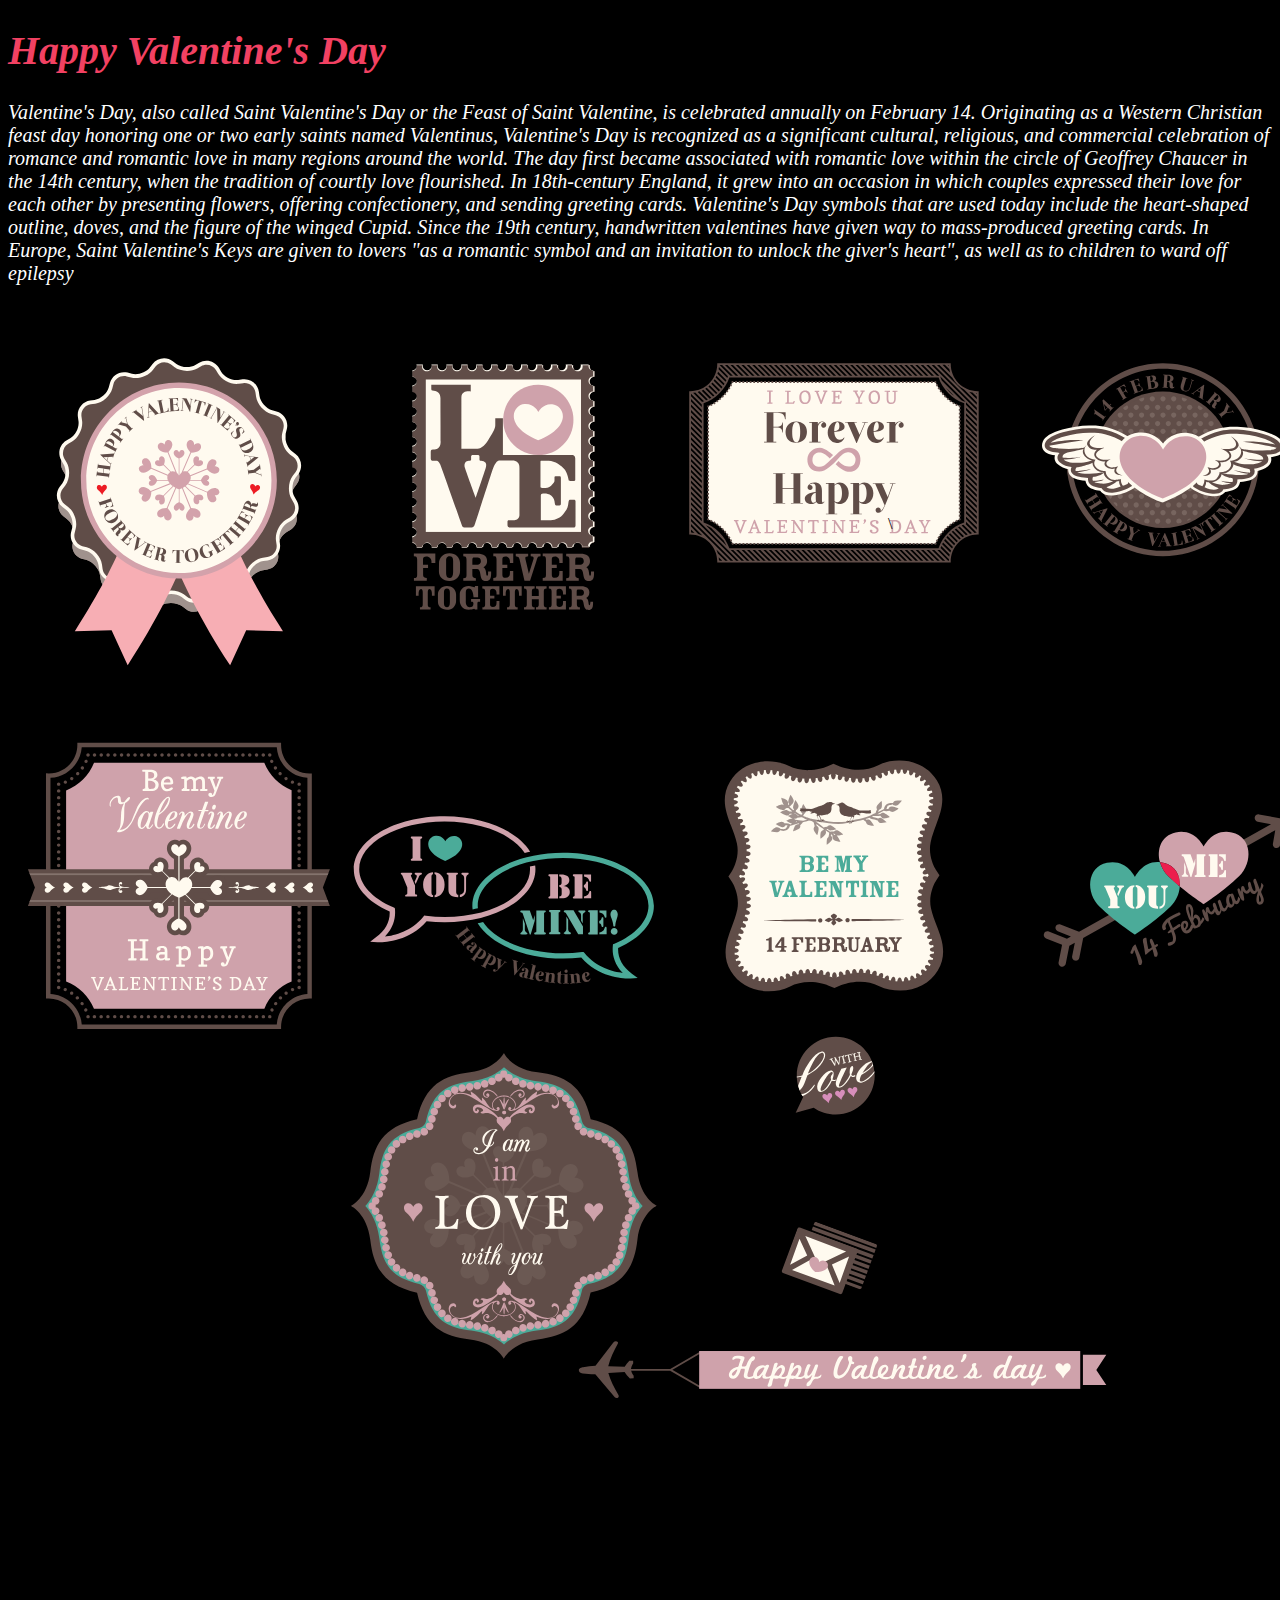
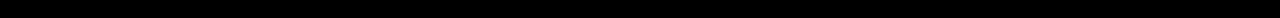
<file: index.html>
<!DOCTYPE html>
<html lang="en" dir="ltr">
  <head>
    <meta charset="utf-8">
    <title>SVG Project</title>
    <link rel="stylesheet" href="css/main.css" media="screen">
    <link rel="stylesheet" href="js/main.js" media="screen">
  </head>
  <body>

    <h1 class="Info">Happy Valentine's Day </h1>
    <p>Valentine's Day, also called Saint Valentine's Day or the Feast of Saint Valentine, is celebrated annually on February 14. Originating as a Western Christian feast day honoring one or two early saints named Valentinus, Valentine's Day is recognized as a significant cultural, religious, and commercial celebration of romance and romantic love in many regions around the world.
    The day first became associated with romantic love within the circle of Geoffrey Chaucer in the 14th century, when the tradition of courtly love flourished. In 18th-century England, it grew into an occasion in which couples expressed their love for each other by presenting flowers, offering confectionery, and sending greeting cards. Valentine's Day symbols that are used today include the heart-shaped outline, doves, and the figure of the winged Cupid. Since the 19th century, handwritten valentines have given way to mass-produced greeting cards. In Europe, Saint Valentine's Keys are given to lovers "as a romantic symbol and an invitation to unlock the giver's heart", as well as to children to ward off epilepsy </p>

    <main class="wrap">

    <div class="wrap-img">
      <object data="images/character1.svg" width="550px" id="img1"></object>
    </div>

    <div class="wrap_02">
      <object data="images/character2.svg" width="550px" id="img2"></object>
    </div>

    <div class="wrap_03">
      <object data="images/character3.svg" width="550px" id="img3"></object>
    </div>


    <div class="wrap_04">
      <object data="images/character4.svg" width="550px" id="img4"></object>
    </div>
    <div class="wrap_05">
      <object data="images/character5.svg" width="550px" id="img5"></object>
    </div>


    <div class="wrap_06">
      <object data="images/character6.svg" width="550px" id="img6"></object>
    </div>


    <div class="wrap_07">
      <object data="images/character7.svg" width="550px" id="img7"></object>
    </div>


    <div class="wrap_08">\
      <object data="images/character8.svg" width="550px" id="img8"></object>
    </div>


    <div class="wrap_09">
      <object data="images/character9.svg" width="550px" id="img9"></object>
    </div>

    <div class="wrap_10">
      <object data="images/character10.svg" width="550px" id="img10"></object>
    </div>


    </div>
    </main>
  </body>
</html>
</file>
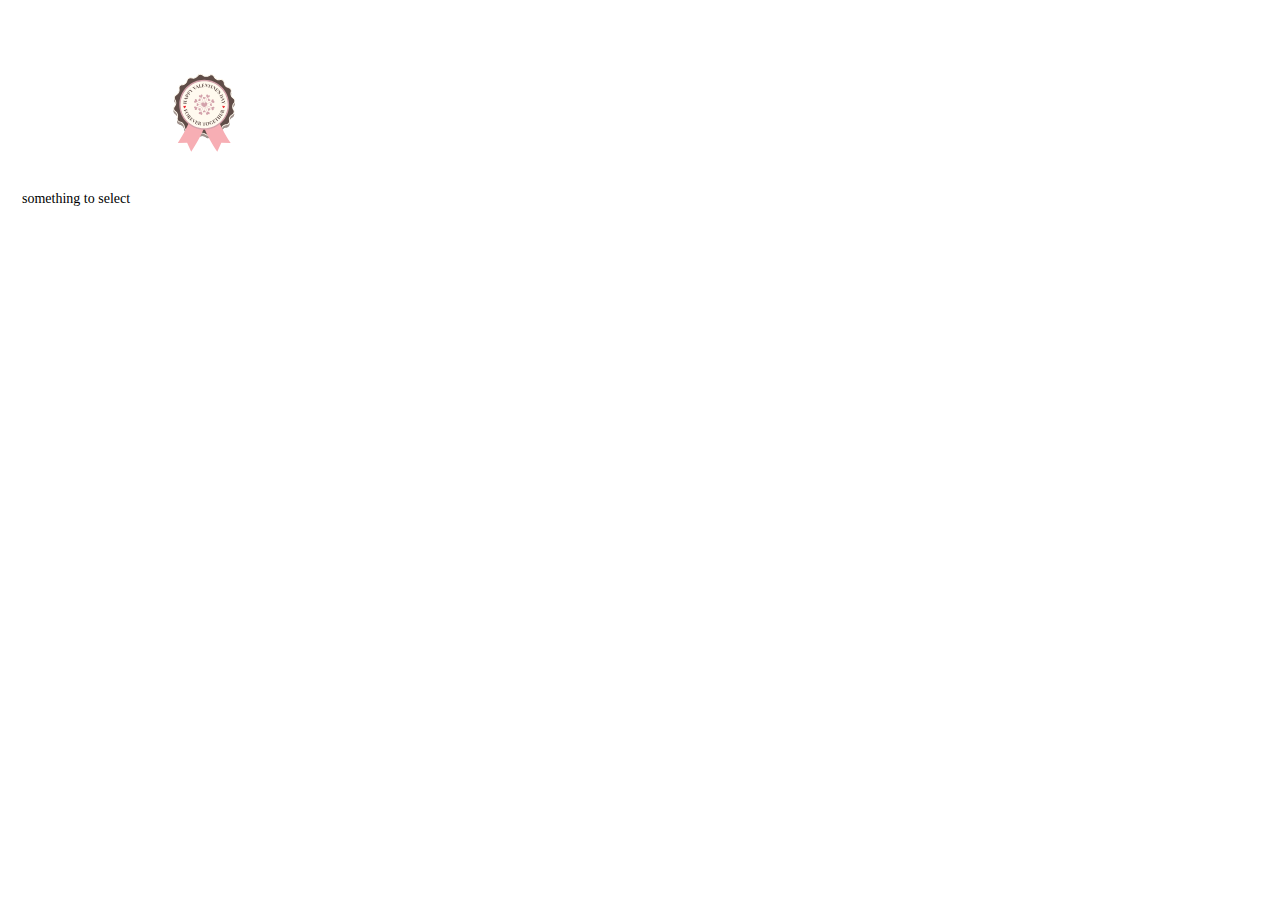
<file: test.html>
<!DOCTYPE html>
<html lang="en" dir="ltr">
  <head>
    <meta charset="utf-8">
    <meta name="viewport" content="width=device-width, initial-scale=1.0">
    <meta http-equiv="X-UA-Compatible" content="ie=edge">

    <link rel="stylesheet" href="css/test.css">
    <title>working with css</title>
  </head>
  <body>

    <main>
      <span>something to select</span>


    <div class="wrapper svg-img" id="testSVG-img">
      <object data="images/character1.svg" type="image/svg+xml" class="svg-img">
      </object>
    </div>
    </main>

    <script src="js/test.js">

    </script>
  </body>
</html>
</file>
<file: css/main.css>
@charset "UTF-8";
/* css document */

body {
  background-color: black;
}

.Info {
  font-size: 40px;
  font-weight: bold;
  color: #F24162;
  font-style: italic;
}
 p {
  color: white;
  font-size: 20px;
  font-style: italic;
}
.wrap {
  margin: auto;
}

.wrap-img {
  margin-top: -150px;
  margin-left: -105px;
}

.wrap_02
{
  margin-top: -740px;
  margin-left: 220px;
}

.wrap_03 {
  margin-left: 550px;
  margin-top: -740px;
}

.wrap_04 {
  margin-left: 880px;
  margin-top: -720px;
}

.wrap_05 {
  margin-left: -105px;
  margin-top: -290px;
}

.wrap_06 {
  margin-left: 220px;
  margin-top: -700px;
}

.wrap_07 {
  margin-left: 550px;
  margin-top: -740px;
}

.wrap_08 {
  margin-left: 880px;
  margin-top: -720px;
}

.wrap_09 {
  margin-left: 220px;
  margin-top: -400px;
}

.wrap_10 {
  margin-left: 550px;
  margin-top: -670px;
}
</file>
<file: css/test.css>
body { font-size: 14px; padding: 1em;}

main span { cursor: pointer; }

.selected { color: green; padding-left: 0.5em; }

.selected:not(.wrapper):before {
  content: '\2713';
}

object { width: 10em; }

.wrapper { display: inline-block; position: relative;}
.wrapper.selected::after {
  content: '\2713';
  font-size: 5em;
  position: absolute;
  top: 20px;
  right: -5px;
}

.wrapper > * { pointer-events: none; }
</file>
